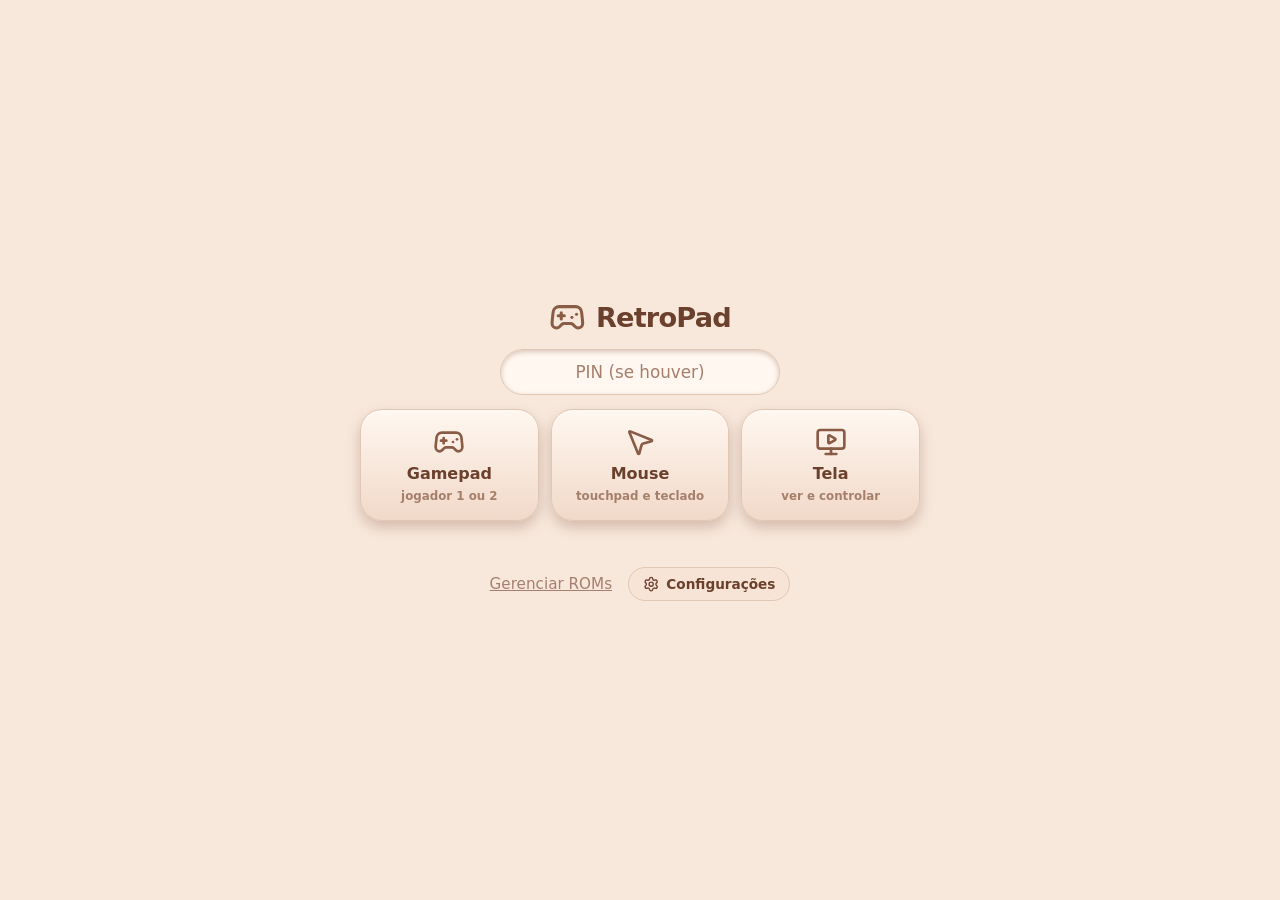
<file: static/index.html>
<!DOCTYPE html>
<html lang="pt-BR">
<head>
<meta charset="UTF-8">
<meta name="viewport" content="width=device-width, initial-scale=1, maximum-scale=1, user-scalable=no, viewport-fit=cover, interactive-widget=resizes-content">
<meta name="apple-mobile-web-app-capable" content="yes">
<meta name="theme-color" content="#f8e8dc">
<link rel="manifest" href="/static/manifest.json">
<link rel="icon" type="image/png" sizes="32x32" href="/static/icons/favicon-32.png">
<link rel="apple-touch-icon" href="/static/icons/apple-touch-icon.png">
<meta name="mobile-web-app-capable" content="yes">
<meta name="apple-mobile-web-app-title" content="RetroPad">
<meta name="apple-mobile-web-app-status-bar-style" content="black-translucent">
<link rel="stylesheet" href="/static/theme.css">
<script>try{var t=localStorage.getItem("rp_theme");if(t)document.documentElement.dataset.theme=t}catch(e){}</script>
<title>RetroPad</title>
<style>
  * { box-sizing: border-box; margin: 0; padding: 0; -webkit-tap-highlight-color: transparent; }
  html, body {
    height: 100%; background: var(--bg); color: var(--ink); font-family: var(--font);
    overflow: hidden; touch-action: none; user-select: none; -webkit-user-select: none;
  }
  button { font: inherit; color: inherit; border: 0; background: none; cursor: pointer; }
  .hidden { display: none !important; }
  .i { width: 1.2em; height: 1.2em; flex: none; vertical-align: -0.22em; pointer-events: none;
       fill: none; stroke: currentColor; stroke-width: 2; stroke-linecap: round; stroke-linejoin: round; }
  .i.fill { fill: currentColor; }

  /* Botão "macio": relevo claro, vira marrom quando pressionado */
  .soft {
    background: linear-gradient(180deg, var(--hi), var(--lo)); color: var(--ink);
    border: 1.5px solid var(--line);
    box-shadow: 0 0.7vh 1.5vh var(--shade), inset 0 1px 0 rgba(255, 255, 255, 0.55);
    touch-action: none; user-select: none; -webkit-user-select: none;
  }
  .soft.on, .soft:active {
    background: linear-gradient(180deg, var(--brown), var(--brown-d)); color: var(--on-brown);
    box-shadow: inset 0 0.7vh 1.4vh rgba(0, 0, 0, 0.3); transform: translateY(1px);
  }
  .dark { background: linear-gradient(180deg, var(--brown), var(--brown-d)); color: var(--on-brown); border-color: transparent; }
  .dark.on { filter: brightness(0.82); }

  /* ---------- Tela de entrada ---------- */
  #join {
    height: 100%; overflow-y: auto; touch-action: pan-y; text-align: center;
    display: flex; flex-direction: column; align-items: center; justify-content: center; gap: 14px;
    padding: max(16px, env(safe-area-inset-top)) 20px max(16px, env(safe-area-inset-bottom));
  }
  .logo { display: flex; align-items: center; gap: 10px; font-size: 1.7rem; font-weight: 800; letter-spacing: -0.03em; }
  .logo .i { width: 1.35em; height: 1.35em; color: var(--brown); }
  #pin {
    font: inherit; font-size: 1.05rem; padding: 12px 16px; width: min(280px, 80vw); text-align: center;
    border-radius: 999px; border: 1.5px solid var(--line); background: var(--hi); color: var(--ink);
    box-shadow: inset 0 2px 5px var(--shade); user-select: text; -webkit-user-select: text;
  }
  #pin::placeholder { color: var(--muted); }
  #pin:focus-visible, .seg button:focus-visible, .cta:focus-visible, .link-btn:focus-visible { outline: 3px solid var(--brown); outline-offset: 2px; }
  .launch { display: grid; grid-template-columns: repeat(3, minmax(0, 1fr)); gap: 12px; width: min(560px, 92vw); }
  .tile { display: flex; flex-direction: column; align-items: center; gap: 6px; padding: 16px 8px; border-radius: 22px; font-weight: 800; font-size: 1rem; }
  .tile .i { width: 2em; height: 2em; color: var(--brown); }
  .tile small { font-weight: 600; font-size: 0.74rem; color: var(--muted); line-height: 1.2; }
  .tile.on { background: linear-gradient(180deg, var(--brown), var(--brown-d)); color: var(--on-brown); }
  .tile.on .i, .tile.on small { color: var(--on-brown); }
  a.tile { text-decoration: none; color: inherit; }
  .fn-title { display: flex; align-items: center; gap: 10px; font-size: 1.25rem; font-weight: 800; }
  .fn-title .i { width: 1.5em; height: 1.5em; color: var(--brown); }
  #fn { display: flex; flex-direction: column; align-items: center; gap: 14px; }
  .who { display: flex; flex-direction: column; align-items: center; gap: 10px; }
  .who > span { font-weight: 700; color: var(--muted); font-size: 0.9rem; }
  .cta.last { outline: 3px solid color-mix(in oklab, var(--brown) 45%, transparent); outline-offset: 2px; }
  .seg { display: flex; padding: 4px; border-radius: 999px; background: var(--panel); border: 1.5px solid var(--line); box-shadow: inset 0 2px 5px var(--shade); }
  .seg button { display: inline-flex; align-items: center; gap: 8px; padding: 10px 18px; border-radius: 999px; font-weight: 700; font-size: 0.95rem; color: var(--muted); }
  .seg button.on { background: linear-gradient(180deg, var(--brown), var(--brown-d)); color: var(--on-brown); box-shadow: 0 3px 8px var(--shade); }
  .players { display: flex; gap: 14px; }
  .cta {
    display: inline-flex; align-items: center; justify-content: center; gap: 8px;
    font-weight: 800; font-size: 1.1rem; padding: 14px 26px; min-width: 140px; border-radius: 999px;
    background: linear-gradient(180deg, var(--brown), var(--brown-d)); color: var(--on-brown);
    box-shadow: 0 6px 14px var(--shade), inset 0 1px 0 rgba(255, 255, 255, 0.25);
  }
  .cta:active { transform: translateY(2px); box-shadow: inset 0 3px 8px rgba(0, 0, 0, 0.3); }
  #status { min-height: 1.2em; color: var(--danger); font-weight: 700; font-size: 0.95rem; }
  .join-links { display: flex; gap: 10px 16px; align-items: center; flex-wrap: wrap; justify-content: center; color: var(--muted); }
  .join-links a { color: var(--muted); font-size: 0.95rem; }
  .link-btn { display: inline-flex; align-items: center; gap: 7px; padding: 8px 14px; border-radius: 999px; font-weight: 700; font-size: 0.85rem; color: var(--ink); background: var(--panel); border: 1.5px solid var(--line); }
  @media (max-height: 460px) {
    #join { gap: 8px; }
    .tile { flex-direction: row; justify-content: center; padding: 10px 8px; }
    .tile small { display: none; }
    .tile .i { width: 1.5em; height: 1.5em; }
    .who { flex-direction: row; gap: 14px; }
    .logo { font-size: 1.3rem; }
    .cta { padding: 10px 24px; font-size: 1rem; }
    .seg button { padding: 8px 16px; }
  }

  /* ---------- Base do controle ---------- */
  #rotate {
    position: fixed; inset: 0; background: var(--bg); display: none; z-index: 30;
    align-items: center; justify-content: center; flex-direction: column; gap: 14px; text-align: center;
    font-size: 1.15rem; font-weight: 700; padding: 20px; color: var(--ink);
  }
  #rotate .i { width: 2.6em; height: 2.6em; color: var(--brown); }
  @media (orientation: portrait) { body.game.m-gamepad #rotate { display: flex; } }
  #pad { position: fixed; left: 0; right: 0; top: 0; height: 100%; }
  .screen { position: absolute; inset: 0; }
  #toast {
    position: fixed; left: 50%; top: 12px; transform: translateX(-50%); z-index: 40; pointer-events: none;
    background: var(--brown-d); color: var(--on-brown); padding: 7px 16px; border-radius: 999px; font-weight: 700; font-size: 0.85rem;
  }

  /* ---------- Gamepad universal (um só layout) ---------- */
  #gamepad { z-index: 1; background-image: radial-gradient(circle, var(--dot) 1px, transparent 1.4px); background-size: 3.2vh 3.2vh; }
  #gamepad > * { position: absolute; }
  .sh { display: flex; align-items: center; justify-content: center; font-weight: 800; font-size: 3.6vh; }
  .sh.l2, .sh.r2 { top: 4vh; width: 32vh; height: 10vh; border-radius: 3vh 3vh 5vh 5vh; }
  .sh.l1, .sh.r1 { top: 12.4vh; width: 30vh; height: 9vh; border-radius: 4.5vh; z-index: 1; }
  .sh.l2 { left: 5vw; } .sh.l1 { left: 4vw; }
  .sh.r2 { right: 6vw; } .sh.r1 { right: 4vw; }
  .gear { top: 2.5vh; right: 1.5vw; width: 9vh; height: 9vh; border-radius: 50%; display: flex; align-items: center; justify-content: center; z-index: 3; }
  .gear .i { width: 4.6vh; height: 4.6vh; }

  .stick {
    width: 31vh; height: 31vh; border-radius: 50%; touch-action: none;
    background: radial-gradient(circle at 50% 40%, var(--lo), var(--hi) 75%);
    border: 1.5px solid var(--line); box-shadow: inset 0 1vh 2vh var(--shade);
  }
  .stick.l { left: 3.5vw; top: 29vh; } .stick.r { right: 6vw; bottom: 3vh; }
  .stick .knob {
    position: absolute; left: 50%; top: 50%; width: 66%; height: 66%; border-radius: 50%; pointer-events: none;
    background: radial-gradient(circle at 50% 35%, #8f6450, var(--brown-d) 80%); border: 0.9vh solid var(--brown-d);
    box-shadow: 0 1vh 2vh var(--shade), inset 0 0 0 1.2vh rgba(255, 235, 220, 0.12);
    transform: translate(calc(-50% + var(--kx, 0px)), calc(-50% + var(--ky, 0px)));
  }
  .stick .knob::after { content: ''; position: absolute; inset: 18%; border-radius: 50%; background: radial-gradient(circle at 50% 30%, #a77a64, #7a4f3b); box-shadow: inset 0 0.5vh 1vh rgba(0,0,0,0.25); }
  .mini { width: 8vh; height: 8vh; border-radius: 50%; display: flex; align-items: center; justify-content: center; font-weight: 800; font-size: 2.6vh; }
  .mini.l3 { left: calc(3.5vw + 33vh); top: 53vh; } .mini.r3 { right: calc(4.5vw + 34vh); top: 55vh; }

  #dpad { left: 5vw; bottom: 3vh; width: 31vh; height: 31vh; touch-action: none; }
  #dpad .arm { position: absolute; border-radius: 2vh; pointer-events: none; }
  #dpad .arm.v { left: 33%; top: 0; width: 34%; height: 100%; }
  #dpad .arm.h { left: 0; top: 33%; width: 100%; height: 34%; }
  #dpad .arm.h { z-index: 0; }
  #dpad .cover { position: absolute; left: 31.5%; top: 31.5%; width: 37%; height: 37%; border-radius: 1.4vh; background: linear-gradient(180deg, var(--hi), var(--lo)); pointer-events: none; z-index: 1; }
  #dpad .tri { position: absolute; width: 4.2vh; height: 4.2vh; z-index: 2; color: var(--brown-d); transition: color .05s; pointer-events: none; fill: currentColor; stroke-width: 1.5; }
  #dpad .tri.on { color: var(--danger); }
  #dpad .tri.up { left: calc(50% - 2.1vh); top: 5%; } #dpad .tri.down { left: calc(50% - 2.1vh); bottom: 5%; transform: rotate(180deg); }
  #dpad .tri.left { top: calc(50% - 2.1vh); left: 5%; transform: rotate(-90deg); } #dpad .tri.right { top: calc(50% - 2.1vh); right: 5%; transform: rotate(90deg); }

  .face { right: 4.5vw; top: 31vh; display: grid; grid-template: repeat(3, 9.8vh) / repeat(3, 9.8vh); }
  .face .btn { width: 12.4vh; height: 12.4vh; place-self: center; border-radius: 50%; display: flex; align-items: center; justify-content: center; font-weight: 800; font-size: 4.4vh; }
  .face .y { grid-area: 1 / 2; } .face .x { grid-area: 2 / 1; } .face .b { grid-area: 2 / 3; } .face .a { grid-area: 3 / 2; }

  .pills { left: 50%; bottom: 4vh; transform: translateX(-50%); display: flex; gap: 3.5vh; }
  .pill { display: flex; align-items: center; justify-content: center; gap: 1.6vh; width: 27vh; height: 9vh; border-radius: 4.5vh; font-weight: 800; font-size: 3vh; letter-spacing: 0.02em; }
  .pill .i { width: 3.4vh; height: 3.4vh; }

  /* Feixe de vídeo (streaming) */
  .feed { position: absolute; inset: 0; width: 100%; height: 100%; object-fit: contain; background: #000; display: none; pointer-events: none; }
  #screenFull { z-index: 0; }
  body.stream.m-gamepad #screenFull { display: block; }
  body.live.m-gamepad #gamepad { background-image: none; background-color: transparent; }
  body.live.m-gamepad #gamepad .soft, body.live.m-gamepad .stick { opacity: 0.6; }
  body.live.m-gamepad #gamepad .soft.on { opacity: 1; }
  body.live.m-gamepad .gear { opacity: 0.9 !important; }

  /* ---------- Menu da engrenagem ---------- */
  #sheetBack { position: fixed; inset: 0; z-index: 50; background: rgba(40, 20, 10, 0.35); }
  #menu {
    position: fixed; z-index: 51; top: max(10px, env(safe-area-inset-top)); right: max(10px, env(safe-area-inset-right)); width: min(300px, 86vw);
    background: var(--bg); border: 1.5px solid var(--line); border-radius: 22px; padding: 8px; box-shadow: 0 14px 40px var(--shade);
  }
  #menu button { display: flex; align-items: center; gap: 12px; width: 100%; padding: 13px 14px; border-radius: 14px; font-weight: 700; font-size: 1rem; text-align: left; color: var(--ink); }
  #menu button:active, #menu button.on { background: var(--panel); }
  #menu button .state { margin-left: auto; font-size: 0.78rem; color: var(--muted); }
  #menu button.danger { color: var(--danger); }
  #menu hr { border: 0; border-top: 1px solid var(--line); margin: 4px 8px; }

  #settings {
    position: fixed; z-index: 52; left: 50%; top: 50%; transform: translate(-50%, -50%); width: min(400px, 92vw); max-height: 92vh; overflow-y: auto; overflow-x: hidden;
    background: var(--bg); border: 1.5px solid var(--line); border-radius: 26px; padding: 18px 18px 16px; box-shadow: 0 18px 50px var(--shade); touch-action: pan-y;
  }
  #settings .head { display: flex; align-items: center; justify-content: space-between; margin-bottom: 8px; font-size: 1.15rem; font-weight: 800; }
  #settings .head button { width: 38px; height: 38px; border-radius: 50%; display: flex; align-items: center; justify-content: center; }
  .srow { display: flex; flex-wrap: wrap; align-items: center; justify-content: space-between; gap: 8px 12px; padding: 11px 2px; border-top: 1px solid var(--line); font-weight: 700; }
  .srow.col { flex-direction: column; align-items: stretch; gap: 8px; }
  .srow b { color: var(--brown); }
  .seg.compact { flex: none; max-width: 100%; }
  .seg.compact button { padding: 7px 12px; font-size: 0.85rem; white-space: nowrap; }
  .switch { width: 54px; height: 32px; border-radius: 999px; background: var(--panel); border: 1.5px solid var(--line); box-shadow: inset 0 2px 5px var(--shade); position: relative; flex: none; }
  .switch::after { content: ''; position: absolute; top: 3px; left: 3px; width: 24px; height: 24px; border-radius: 50%; background: var(--muted); transition: transform .15s, background .15s; }
  .switch[aria-checked="true"] { background: var(--brown); }
  .switch[aria-checked="true"]::after { transform: translateX(22px); background: var(--on-brown); }
  #setSens { width: 100%; accent-color: var(--brown); }
  #settings .note { font-size: 0.78rem; color: var(--muted); margin: 6px 2px 12px; line-height: 1.4; }
  #setClear { width: 100%; min-height: 48px; border-radius: 999px; font-weight: 800; color: #fff;
    background: linear-gradient(180deg, color-mix(in oklab, var(--danger) 82%, white), var(--danger)); box-shadow: 0 6px 14px var(--shade); }
  #setClear.armed { outline: 3px solid color-mix(in oklab, var(--danger) 50%, transparent); outline-offset: 2px; }
  @media (max-height: 460px) {
    #settings { padding: 12px 14px; }
    .srow { padding: 6px 2px; }
    #settings .note { margin: 4px 2px 8px; font-size: 0.72rem; }
    #setClear { min-height: 42px; }
  }
  #streamMsg {
    position: fixed; left: 50%; top: 50%; transform: translate(-50%, -50%); z-index: 35; max-width: min(92vw, 520px);
    display: flex; align-items: center; gap: 12px; padding: 12px 14px 12px 18px; border-radius: 22px; line-height: 1.4;
    background: var(--bg); color: var(--ink); border: 1.5px solid var(--line); box-shadow: 0 10px 30px var(--shade); font-weight: 700; font-size: 0.88rem;
  }
  #streamMsg.err { background: var(--danger); color: #fff; border-color: transparent; }
  #streamMsg button { white-space: nowrap; flex: none; padding: 7px 14px; border-radius: 999px; background: var(--bg); color: var(--ink); font-weight: 800; }
  .spin { animation: spin 1s linear infinite; }
  @keyframes spin { to { transform: rotate(360deg); } }
  @media (prefers-reduced-motion: reduce) { .spin { animation: none; } }

  /* ---------- Mouse (touchpad) + teclado ---------- */
  #touchpad { display: flex; flex-direction: column; gap: 10px; padding: max(12px, env(safe-area-inset-top)) max(10px, env(safe-area-inset-right)) max(14px, env(safe-area-inset-bottom)) max(10px, env(safe-area-inset-left)); }
  #surface {
    position: relative; flex: 1; min-height: 0; overflow: hidden; touch-action: none; border-radius: 26px;
    background-color: var(--panel); border: 1.5px solid var(--line);
    background-image: radial-gradient(circle, var(--dot) 1.1px, transparent 1.6px); background-size: 3.4vh 3.4vh; background-position: 1.7vh 1.7vh;
  }
  #surface.live { background-image: none; background-color: #000; }
  #surface.stream .feed { display: block; border-radius: 25px; }
  #surface .gear2 { position: absolute; top: 10px; right: 10px; width: 40px; height: 40px; border-radius: 50%; display: flex; align-items: center; justify-content: center; z-index: 3; opacity: 0.8; }
  #fab { position: absolute; right: 14px; bottom: 14px; width: 66px; height: 66px; border-radius: 50%; display: flex; align-items: center; justify-content: center; z-index: 3; }
  #fab .i { width: 30px; height: 30px; }
  #hint { position: absolute; left: 50%; top: 45%; transform: translate(-50%, -50%); width: max-content; max-width: 80%; text-align: center; pointer-events: none;
    color: var(--muted); font-weight: 700; font-size: 0.95rem; line-height: 1.5; background: var(--panel); border-radius: 16px; padding: 8px 14px; }
  #surface.live #hint { display: none; }
  .ring { position: absolute; width: 56px; height: 56px; margin: -28px 0 0 -28px; border-radius: 50%; pointer-events: none; z-index: 2;
    border: 2.5px solid var(--brown); background: color-mix(in oklab, var(--brown) 22%, transparent); }

  /* Folha de teclas extras (aparece junto do teclado do celular) */
  #keysheet { border-radius: 22px 22px 0 0; background: var(--bg); box-shadow: 0 -6px 18px var(--shade); padding: 6px 10px 8px; margin: 0 -2px -4px; }
  #keysheet .grab { width: 54px; height: 5px; border-radius: 3px; background: var(--line); margin: 2px auto 8px; }
  .krow { display: flex; gap: 7px; margin-bottom: 7px; }
  .krow:last-child { margin-bottom: 0; }
  .krow.scroll { overflow-x: auto; touch-action: pan-x; scrollbar-width: none; }
  .krow.scroll::-webkit-scrollbar { display: none; }
  .k { flex: 1 1 0; min-width: 0; height: 44px; padding: 0 2px; overflow: hidden; border-radius: 12px; display: flex; align-items: center; justify-content: center; gap: 4px; font-weight: 700; font-size: 0.82rem; white-space: nowrap; letter-spacing: -0.02em; }
  .krow.scroll .k { flex: 0 0 56px; }
  .k .i { width: 1.25em; height: 1.25em; }
  .k.fn { flex-direction: column; gap: 0; line-height: 1.05; }
  .k.fn small { font-size: 0.58rem; font-weight: 600; opacity: 0.85; letter-spacing: -0.04em; }
  .k.wide { flex: 2 1 0; }
  #kbInput { position: fixed; left: 0; bottom: 0; width: 1px; height: 1px; opacity: 0; border: 0; padding: 0; resize: none; pointer-events: none; user-select: text; -webkit-user-select: text; }
</style>
</head>
<body>

<section id="join">
  <div class="logo"><svg class="i" aria-hidden="true"><use href="/static/lucide.svg#gamepad-2"/></svg> RetroPad</div>
  <input id="pin" type="password" inputmode="numeric" placeholder="PIN (se houver)" autocomplete="off" aria-label="PIN">

  <div class="launch" id="launch" role="group" aria-label="Como você quer usar">
    <a href="/gamepad" class="tile soft" data-route="gamepad"><svg class="i" aria-hidden="true"><use href="/static/lucide.svg#gamepad-2"/></svg>Gamepad<small>jogador 1 ou 2</small></a>
    <a href="/mouse" class="tile soft" data-route="mouse"><svg class="i" aria-hidden="true"><use href="/static/lucide.svg#mouse-pointer-2"/></svg>Mouse<small>touchpad e teclado</small></a>
    <a href="/tela" class="tile soft" data-route="tela"><svg class="i" aria-hidden="true"><use href="/static/lucide.svg#monitor-play"/></svg>Tela<small>ver e controlar</small></a>
  </div>

  <div id="fn" class="hidden">
    <div class="fn-title"><span id="fnIcon"></span><span id="fnName"></span></div>
    <div class="who hidden" id="players">
      <span>Qual jogador você é?</span>
      <div class="players">
        <button type="button" class="cta" id="p1">Jogador 1</button>
        <button type="button" class="cta" id="p2">Jogador 2</button>
      </div>
    </div>
    <button type="button" class="cta hidden" id="connect"><svg class="i" aria-hidden="true"><use href="/static/lucide.svg#log-in"/></svg> Conectar</button>
    <a href="/" class="link-btn" id="back"><svg class="i" aria-hidden="true"><use href="/static/lucide.svg#arrow-left"/></svg> Início</a>
  </div>
  <div id="status" role="status"></div>

  <div class="join-links">
    <a href="/roms">Gerenciar ROMs</a>
    <button id="openSettings" class="link-btn" type="button"><svg class="i" aria-hidden="true"><use href="/static/lucide.svg#settings"/></svg> Configurações</button>
    <button class="link-btn hidden" data-install type="button"><svg class="i" aria-hidden="true"><use href="/static/lucide.svg#download"/></svg> Instalar app</button>
  </div>
</section>

<div id="rotate"><svg class="i" aria-hidden="true"><use href="/static/lucide.svg#gamepad-2"/></svg>Gire o celular para o modo paisagem</div>
<div id="toast" class="hidden" role="status"></div>
<div id="streamMsg" class="hidden" role="status"></div>

<main id="pad" class="hidden">

  <!-- ================= GAMEPAD UNIVERSAL ================= -->
  <canvas id="screenFull" class="feed"></canvas>
  <div id="gamepad" class="screen">
    <div class="sh l2 soft dark" data-btn="l2">L2</div>
    <div class="sh l1 soft" data-btn="l">L1</div>
    <div class="sh r2 soft dark" data-btn="r2">R2</div>
    <div class="sh r1 soft" data-btn="r">R1</div>
    <button type="button" class="gear soft dark" data-open-menu aria-label="Menu"><svg class="i" aria-hidden="true"><use href="/static/lucide.svg#settings"/></svg></button>

    <div class="stick l" data-stick="l"><div class="knob"></div></div>
    <div class="mini l3 soft dark" data-btn="l3">L3</div>
    <div id="dpad" aria-label="Direcional">
      <div class="arm v soft"></div><div class="arm h soft"></div><div class="cover"></div>
      <svg class="i tri up" data-dir="up"><use href="/static/lucide.svg#triangle"/></svg>
      <svg class="i tri down" data-dir="down"><use href="/static/lucide.svg#triangle"/></svg>
      <svg class="i tri left" data-dir="left"><use href="/static/lucide.svg#triangle"/></svg>
      <svg class="i tri right" data-dir="right"><use href="/static/lucide.svg#triangle"/></svg>
    </div>

    <div class="pills">
      <div class="pill soft" data-btn="select"><svg class="i" aria-hidden="true"><use href="/static/lucide.svg#menu"/></svg>SELECT</div>
      <div class="pill soft" data-btn="start"><svg class="i fill" aria-hidden="true"><use href="/static/lucide.svg#play"/></svg>START</div>
    </div>

    <div class="face">
      <div class="btn y soft" data-btn="y">Y</div>
      <div class="btn x soft" data-btn="x">X</div>
      <div class="btn b soft" data-btn="b">B</div>
      <div class="btn a soft" data-btn="a">A</div>
    </div>
    <div class="mini r3 soft dark" data-btn="r3">R3</div>
    <div class="stick r" data-stick="r"><div class="knob"></div></div>
  </div>

  <!-- ================= MOUSE + TECLADO ================= -->
  <div id="touchpad" class="screen hidden">
    <div id="surface">
      <canvas id="screenSurf" class="feed"></canvas>
      <div id="hint"><b>Arraste</b> para mover · toque para clicar<br>dois dedos: rolar ou clique direito</div>
      <button type="button" class="gear2 soft" data-open-menu aria-label="Menu"><svg class="i" aria-hidden="true"><use href="/static/lucide.svg#settings"/></svg></button>
      <button type="button" id="fab" class="soft dark" aria-label="Teclado do celular"><svg class="i" aria-hidden="true"><use href="/static/lucide.svg#keyboard"/></svg></button>
    </div>
    <div id="keysheet" class="hidden">
      <div class="grab"></div>
      <div class="krow scroll hidden" id="frow"></div>
      <div class="krow" id="row1"></div>
      <div class="krow" id="row2"></div>
    </div>
    <textarea id="kbInput" rows="1" autocomplete="off" autocapitalize="off" autocorrect="off" spellcheck="false" enterkeyhint="send" aria-label="Entrada de texto"></textarea>
  </div>
</main>

<div id="sheetBack" class="hidden"></div>
<div id="settings" class="hidden" role="dialog" aria-label="Configurações">
  <div class="head"><span>Configurações</span><button type="button" id="setClose" class="soft" aria-label="Fechar"><svg class="i" aria-hidden="true"><use href="/static/lucide.svg#x"/></svg></button></div>
  <div class="srow"><span>Tema</span>
    <div class="seg compact" id="themeSeg" role="group" aria-label="Tema">
      <button type="button" data-theme-v="auto">Auto</button><button type="button" data-theme-v="light">Claro</button><button type="button" data-theme-v="dark">Escuro</button>
    </div></div>
  <div class="srow"><span>Vibração ao tocar</span><button type="button" id="setVib" class="switch" role="switch" aria-checked="true" aria-label="Vibração"></button></div>
  <div class="srow col"><span>Velocidade do mouse <b id="sensVal"></b></span><input type="range" id="setSens" min="0.8" max="3" step="0.1" aria-label="Velocidade do mouse"></div>
  <p class="note">Estas preferências ficam salvas neste aparelho (IndexedDB): tema, último modo e jogador, tela do sistema, vibração e velocidade do mouse. O PIN nunca é salvo.</p>
  <button type="button" id="setClear"><svg class="i" aria-hidden="true"><use href="/static/lucide.svg#trash-2"/></svg> Limpar IndexedDB</button>
</div>
<div id="menu" class="hidden" role="menu">
  <button type="button" id="mScreen"><svg class="i" aria-hidden="true"><use href="/static/lucide.svg#monitor-play"/></svg>Tela do sistema<span class="state" id="mScreenState">desligada</span></button>
  <button type="button" id="mSettings"><svg class="i" aria-hidden="true"><use href="/static/lucide.svg#settings"/></svg>Configurações</button>
  <hr>
  <button type="button" id="mExit" class="danger"><svg class="i" aria-hidden="true"><use href="/static/lucide.svg#log-out"/></svg>Sair</button>
</div>

<script src="/static/settings.js"></script>
<script>
RPConfig.load().then(() => {
  'use strict';
  const $ = (id) => document.getElementById(id);
  const joinEl = $('join'), padEl = $('pad'), statusEl = $('status'), pinEl = $('pin');
  const cfg = RPConfig;
  const ico = (name, cls = '') => `<svg class="i ${cls}" aria-hidden="true"><use href="/static/lucide.svg#${name}"/></svg>`;

  const MODES = ['gamepad', 'mouse', 'screen'];
  let mode = cfg.get('mode');
  let ws = null, player = null, retry = false, inGame = false;

  const setStatus = (text) => { statusEl.textContent = text; };
  let toastTimer = 0;
  function toast(text, ms = 1800) {
    const el = $('toast'); el.textContent = text; el.classList.remove('hidden');
    clearTimeout(toastTimer); toastTimer = setTimeout(() => el.classList.add('hidden'), ms);
  }
  const buzz = () => { try { if (cfg.get('vibrate') && navigator.vibrate) navigator.vibrate(8); } catch (_) {} };

  // ---------- Tela de entrada ----------
  // ---------- Rotas: uma por função (/gamepad, /mouse, /tela, /config) ----------
  const ROUTES = {
    '/gamepad': { mode: 'gamepad', name: 'Gamepad', icon: 'gamepad-2' },
    '/mouse': { mode: 'mouse', name: 'Mouse e teclado', icon: 'mouse-pointer-2' },
    '/tela': { mode: 'screen', name: 'Tela do sistema', icon: 'monitor-play' },
  };
  const routeOf = () => ROUTES[location.pathname.replace(/\/+$/, '')] || null;
  function navigate(path, replace) {
    if (location.pathname !== path) history[replace ? 'replaceState' : 'pushState']({}, '', path);
    render();
  }
  function paintJoin() {
    document.querySelectorAll('#players .cta').forEach((b) => b.classList.toggle('last', Number(b.id.slice(1)) === cfg.get('player')));
  }
  // Mostra o que o endereço pede: a entrada (/), a conexão de uma função ou as configurações (/config).
  function render() {
    const path = location.pathname.replace(/\/+$/, '') || '/';
    const r = routeOf();
    document.title = r ? `RetroPad · ${r.name}` : 'RetroPad';
    if (inGame && (!r || r.mode !== mode)) leaveGame(true);          // botão "voltar" do celular
    if (path === '/config') { openSettings(); } else if (!$('settings').classList.contains('hidden') && !inGame) closeSettings(true);
    $('launch').classList.toggle('hidden', !!r);
    $('fn').classList.toggle('hidden', !r);
    if (r) {
      mode = r.mode;
      $('fnIcon').innerHTML = ico(r.icon); $('fnName').textContent = r.name;
      const gp = mode === 'gamepad';
      $('players').classList.toggle('hidden', !gp);
      $('connect').classList.toggle('hidden', gp);
      paintJoin();
    }
  }
  // Mouse e Tela conectam direto (não usam jogador). O Gamepad pede para escolher Jogador 1 ou 2.
  document.querySelectorAll('#launch .tile').forEach((a) => a.addEventListener('click', (e) => {
    e.preventDefault();
    navigate(a.getAttribute('href'));
    if (mode !== 'gamepad') startJoin(null);
  }));
  $('back').addEventListener('click', (e) => { e.preventDefault(); navigate('/'); });
  $('connect').addEventListener('click', () => startJoin(null));
  window.addEventListener('popstate', render);

  // ---------- Conexão ----------
  function connect() {
    const proto = location.protocol === 'https:' ? 'wss' : 'ws';
    const sock = new WebSocket(`${proto}://${location.host}/ws`);
    ws = sock;
    ws.onopen = () => {
      const join = { t: 'join', pin: pinEl.value.trim(), mode: mode === 'gamepad' ? 'gamepad' : 'touchpad' };
      if (mode === 'gamepad') join.player = player;
      ws.send(JSON.stringify(join));
    };
    ws.onmessage = (ev) => {
      if (sock !== ws) return;
      if (typeof ev.data !== 'string') { onFrame(ev.data); return; }
      const m = JSON.parse(ev.data);
      if (m.t === 'joined') { if (!inGame) enterGame(); else { toast('Reconectado'); if (streaming) wsSend({ t: 'stream', on: true }); } }
      else if (m.t === 'stream') onStreamMsg(m);
      else if (m.t === 'error') { retry = false; setStatus(m.msg); if (inGame) leaveGame(); }
    };
    ws.onclose = () => {
      if (sock !== ws) return;   // socket antigo (já substituído): ignora
      if (inGame && retry) { toast('Reconectando…', 3000); setTimeout(connect, 1500); }
      else if (!inGame && retry) { retry = false; setStatus('Não foi possível conectar'); }
    };
  }
  function startJoin(p) {
    player = p; retry = true; setStatus('Conectando…');
    cfg.set('mode', mode); if (p) cfg.set('player', p);
    try { document.documentElement.requestFullscreen && document.documentElement.requestFullscreen(); } catch (_) {}
    connect();
  }
  $('p1').onclick = () => startJoin(1);
  $('p2').onclick = () => startJoin(2);
  const wsSend = (obj) => { if (ws && ws.readyState === WebSocket.OPEN) ws.send(JSON.stringify(obj)); };

  function enterGame() {
    inGame = true; setStatus('');
    joinEl.classList.add('hidden'); padEl.classList.remove('hidden');
    document.body.classList.add('game');
    const gp = mode === 'gamepad';
    document.body.classList.toggle('m-gamepad', gp);
    $('gamepad').classList.toggle('hidden', !gp);
    $('touchpad').classList.toggle('hidden', gp);
    fit();
    if (mode === 'screen' || cfg.get('stream')) startStream();
  }
  function leaveGame(fromRoute) {
    retry = false; inGame = false;
    pressed.clear(); lastPad = '';
    if (streaming) wsSend({ t: 'stream', on: false });   // para o vídeo antes de fechar o socket
    streaming = false; gotFrame = false; paintStream(); hideMsg(); closeMenu();
    const old = ws; ws = null;
    try { if (old) old.close(); } catch (_) {}
    kb.blur();
    padEl.classList.add('hidden'); joinEl.classList.remove('hidden');
    document.body.classList.remove('game');
    if (!fromRoute) navigate('/');
  }

  // O teclado do celular encolhe a tela: acompanhamos a área realmente visível.
  function fit() {
    const vv = window.visualViewport;
    padEl.style.height = vv ? vv.height + 'px' : '';
    padEl.style.transform = vv && vv.offsetTop ? `translateY(${vv.offsetTop}px)` : '';
  }
  if (window.visualViewport) { visualViewport.addEventListener('resize', fit); visualViewport.addEventListener('scroll', fit); }

  // ---------- Menu (engrenagem) ----------
  const openMenu = () => { $('sheetBack').classList.remove('hidden'); $('menu').classList.remove('hidden'); paintStream(); };
  function closeMenu() { $('sheetBack').classList.add('hidden'); $('menu').classList.add('hidden'); closeSettings(); }
  document.querySelectorAll('[data-open-menu]').forEach((b) => b.addEventListener('click', openMenu));
  $('sheetBack').addEventListener('click', closeMenu);
  $('mSettings').addEventListener('click', () => { closeMenu(); openSettings(); });
  $('mScreen').addEventListener('click', () => { closeMenu(); toggleStream(); });
  $('mExit').addEventListener('click', () => { closeMenu(); leaveGame(); });

  // ---------- Configurações (salvas no IndexedDB) ----------
  function paintSettings() {
    document.querySelectorAll('#themeSeg button').forEach((b) => b.classList.toggle('on', b.dataset.themeV === cfg.get('theme')));
    $('setVib').setAttribute('aria-checked', String(cfg.get('vibrate')));
    $('setSens').value = cfg.get('sensitivity');
    $('sensVal').textContent = Number(cfg.get('sensitivity')).toFixed(1) + '×';
    resetClearButton();
  }
  function openSettings() { paintSettings(); $('sheetBack').classList.remove('hidden'); $('settings').classList.remove('hidden'); }
  function closeSettings(fromRoute) {
    $('settings').classList.add('hidden'); if ($('menu').classList.contains('hidden')) $('sheetBack').classList.add('hidden'); resetClearButton();
    if (fromRoute !== true && location.pathname === '/config') navigate('/', true);
  }
  $('openSettings').addEventListener('click', () => navigate('/config'));
  $('setClose').addEventListener('click', () => closeSettings());
  document.querySelectorAll('#themeSeg button').forEach((b) => b.addEventListener('click', () => { cfg.set('theme', b.dataset.themeV); paintSettings(); }));
  $('setVib').addEventListener('click', () => { cfg.set('vibrate', !cfg.get('vibrate')); paintSettings(); buzz(); });
  $('setSens').addEventListener('input', (e) => { cfg.set('sensitivity', Number(e.target.value)); $('sensVal').textContent = Number(e.target.value).toFixed(1) + '×'; });
  // Limpar exige um segundo toque, para não apagar por engano.
  let clearTimer = 0;
  function resetClearButton() {
    clearTimeout(clearTimer); $('setClear').classList.remove('armed');
    $('setClear').innerHTML = ico('trash-2') + ' Limpar IndexedDB';
  }
  $('setClear').addEventListener('click', async () => {
    if (!$('setClear').classList.contains('armed')) {
      $('setClear').classList.add('armed'); $('setClear').innerHTML = ico('trash-2') + ' Toque de novo para apagar tudo';
      clearTimer = setTimeout(resetClearButton, 3000); return;
    }
    await cfg.clear();
    mode = cfg.get('mode'); streaming = streaming && inGame;
    $('players').classList.add('hidden'); paintJoin(); paintSettings(); toast('Dados salvos apagados');
  });

  // ---------- Gamepad ----------
  const pressed = new Set();
  const axes = { x: 0, y: 0, rx: 0, ry: 0 };
  let hat = [0, 0], lastPad = '';
  function sendPad() {
    const payload = JSON.stringify({ t: 'state', buttons: [...pressed], hat, axes });
    if (payload === lastPad) return;
    lastPad = payload;
    if (ws && ws.readyState === WebSocket.OPEN) ws.send(payload);
  }
  function holdable(el, onDown, onUp) {
    const ids = new Set();
    el.addEventListener('pointerdown', (e) => {
      e.preventDefault(); try { el.setPointerCapture(e.pointerId); } catch (_) {}
      ids.add(e.pointerId); el.classList.add('on'); buzz(); onDown();
    });
    const up = (e) => { ids.delete(e.pointerId); if (!ids.size) { el.classList.remove('on'); onUp(); } };
    el.addEventListener('pointerup', up); el.addEventListener('pointercancel', up);
  }
  document.querySelectorAll('#gamepad [data-btn]').forEach((el) => {
    const name = el.dataset.btn;
    holdable(el, () => { pressed.add(name); sendPad(); }, () => { pressed.delete(name); sendPad(); });
  });
  // D-pad: uma peça só, a direção vem de onde o dedo está (aceita diagonal e deslizar)
  const dpad = $('dpad'), tris = [...dpad.querySelectorAll('[data-dir]')];
  function dpadAt(e) {
    const r = dpad.getBoundingClientRect(), t = 0.17;
    const x = (e.clientX - r.left) / r.width - 0.5, y = (e.clientY - r.top) / r.height - 0.5;
    hat = [x < -t ? -1 : x > t ? 1 : 0, y < -t ? -1 : y > t ? 1 : 0];
    for (const d of tris) {
      const k = d.dataset.dir;
      d.classList.toggle('on', (k === 'left' && hat[0] < 0) || (k === 'right' && hat[0] > 0) || (k === 'up' && hat[1] < 0) || (k === 'down' && hat[1] > 0));
    }
    sendPad();
  }
  let dpadId = null;
  dpad.addEventListener('pointerdown', (e) => { e.preventDefault(); dpadId = e.pointerId; dpad.setPointerCapture(e.pointerId); buzz(); dpadAt(e); });
  dpad.addEventListener('pointermove', (e) => { if (e.pointerId === dpadId) dpadAt(e); });
  const dpadUp = (e) => {
    if (e.pointerId !== dpadId) return;
    dpadId = null; hat = [0, 0]; tris.forEach((d) => d.classList.remove('on')); sendPad();
  };
  dpad.addEventListener('pointerup', dpadUp); dpad.addEventListener('pointercancel', dpadUp);
  // Analógicos
  document.querySelectorAll('.stick').forEach((el) => {
    const names = el.dataset.stick === 'r' ? ['rx', 'ry'] : ['x', 'y'];
    let id = null;
    const move = (e) => {
      const r = el.getBoundingClientRect(), R = r.width / 2;
      let dx = (e.clientX - r.left - R) / R, dy = (e.clientY - r.top - R) / R;
      const len = Math.hypot(dx, dy);
      if (len > 1) { dx /= len; dy /= len; }
      el.style.setProperty('--kx', `${dx * R * 0.4}px`); el.style.setProperty('--ky', `${dy * R * 0.4}px`);
      axes[names[0]] = +dx.toFixed(2); axes[names[1]] = +dy.toFixed(2); sendPad();
    };
    el.addEventListener('pointerdown', (e) => { e.preventDefault(); id = e.pointerId; el.setPointerCapture(id); move(e); });
    el.addEventListener('pointermove', (e) => { if (e.pointerId === id) move(e); });
    const end = (e) => {
      if (e.pointerId !== id) return;
      id = null; el.style.removeProperty('--kx'); el.style.removeProperty('--ky');
      axes[names[0]] = 0; axes[names[1]] = 0; sendPad();
    };
    el.addEventListener('pointerup', end); el.addEventListener('pointercancel', end);
  });
  // Solta tudo se o app for para o segundo plano
  document.addEventListener('visibilitychange', () => {
    if (!document.hidden || mode !== 'gamepad') return;
    pressed.clear(); hat = [0, 0]; Object.keys(axes).forEach((k) => { axes[k] = 0; }); sendPad();
  });

  // ---------- Tela do sistema (streaming) ----------
  // O servidor manda um JPEG por mensagem binária; desenhamos o mais recente (quadros atrasados são descartados).
  const surfaceEl = $('surface'), cvFull = $('screenFull'), cvSurf = $('screenSurf'), msgEl = $('streamMsg');
  let streaming = false, gotFrame = false, decoding = false, pending = null;
  function showMsg(text, error) {
    msgEl.className = error ? 'err' : '';
    msgEl.innerHTML = `${ico(error ? 'monitor-off' : 'loader-circle', error ? '' : 'spin')}<span></span>`;
    msgEl.lastChild.textContent = text;
    if (error) {
      const b = document.createElement('button'); b.type = 'button'; b.textContent = 'Tentar de novo';
      b.onclick = () => startStream(); msgEl.append(b);
    }
  }
  const hideMsg = () => msgEl.classList.add('hidden');
  function paintStream() {
    const live = streaming && gotFrame;
    document.body.classList.toggle('stream', streaming);
    document.body.classList.toggle('live', live);
    surfaceEl.classList.toggle('stream', streaming);
    surfaceEl.classList.toggle('live', live);
    $('mScreen').classList.toggle('on', streaming);
    $('mScreenState').textContent = streaming ? 'ligada' : 'desligada';
    $('mScreen').firstElementChild.outerHTML = ico(streaming ? 'monitor-off' : 'monitor-play');
  }
  function startStream() {
    if (!inGame) return;
    streaming = true; gotFrame = false; cfg.set('stream', true);
    showMsg('Carregando a tela do sistema…'); msgEl.classList.remove('hidden');
    paintStream(); wsSend({ t: 'stream', on: true });
  }
  function stopStream() {
    streaming = false; gotFrame = false; cfg.set('stream', false);
    wsSend({ t: 'stream', on: false }); hideMsg(); paintStream();
  }
  const toggleStream = () => (streaming ? stopStream() : startStream());
  function onStreamMsg(m) {
    if (m.state === 'error') { streaming = false; gotFrame = false; paintStream(); showMsg(m.msg || 'Falha na transmissão', true); msgEl.classList.remove('hidden'); }
  }
  function onFrame(blob) {
    if (!streaming) return;
    if (decoding) { pending = blob; return; }
    decoding = true;
    createImageBitmap(blob).then((bmp) => {
      const cv = mode === 'gamepad' ? cvFull : cvSurf;
      if (cv.width !== bmp.width || cv.height !== bmp.height) { cv.width = bmp.width; cv.height = bmp.height; }
      cv.getContext('2d').drawImage(bmp, 0, 0);
      if (bmp.close) bmp.close();
      if (!gotFrame) { gotFrame = true; hideMsg(); paintStream(); }
    }).catch(() => {}).finally(() => {
      decoding = false;
      if (pending) { const next = pending; pending = null; onFrame(next); }
    });
  }
  // Fechou a aba ou saiu do app: avisa o servidor para parar o vídeo antes da conexão cair.
  window.addEventListener('pagehide', () => { if (streaming) wsSend({ t: 'stream', on: false }); });

  // ---------- Touchpad ----------
  const surface = surfaceEl;
  const sens = () => cfg.get('sensitivity');   // velocidade do cursor
  const TAP_MS = 230, TAP_PX = 9, DRAG_GAP_MS = 320;
  let mx = 0, my = 0, sv = 0, raf = 0;    // acumuladores enviados a cada quadro
  const touches = new Map();              // id -> {x, y, sx, sy, t, moved}
  let lastTap = 0, dragging = false, twoMoved = false, twoStart = 0;

  function flush() {
    raf = 0;
    const dx = Math.round(mx), dy = Math.round(my), v = Math.trunc(sv);
    if (dx || dy) { wsSend({ t: 'move', dx, dy }); mx -= dx; my -= dy; }
    if (v) { wsSend({ t: 'scroll', v }); sv -= v; }
  }
  const queue = () => { if (!raf) raf = requestAnimationFrame(flush); };
  const click = (b, down) => wsSend({ t: 'click', b, down });
  const tapClick = (b) => { click(b, true); click(b, false); };

  const rings = new Map();
  function ring(id, x, y) {
    let el = rings.get(id);
    if (!el) { el = document.createElement('div'); el.className = 'ring'; surface.appendChild(el); rings.set(id, el); }
    const r = surface.getBoundingClientRect();
    el.style.left = (x - r.left) + 'px'; el.style.top = (y - r.top) + 'px';
  }
  function unring(id) { const el = rings.get(id); if (el) { el.remove(); rings.delete(id); } }

  surface.addEventListener('pointerdown', (e) => {
    if (e.target.closest('button')) return;      // engrenagem e botão de teclado têm o próprio toque
    e.preventDefault(); surface.setPointerCapture(e.pointerId);
    const now = performance.now();
    touches.set(e.pointerId, { x: e.clientX, y: e.clientY, sx: e.clientX, sy: e.clientY, t: now, moved: false });
    ring(e.pointerId, e.clientX, e.clientY);
    if (touches.size === 1) {
      // toque, e logo em seguida encostar e arrastar = segurar o botão (arrastar janelas, selecionar texto)
      if (now - lastTap < DRAG_GAP_MS) { dragging = true; click('left', true); }
    } else if (touches.size === 2) { twoMoved = false; twoStart = now; }
  });
  surface.addEventListener('pointermove', (e) => {
    const p = touches.get(e.pointerId); if (!p) return;
    const dx = e.clientX - p.x, dy = e.clientY - p.y;
    p.x = e.clientX; p.y = e.clientY;
    if (Math.hypot(p.x - p.sx, p.y - p.sy) > TAP_PX) p.moved = true;
    ring(e.pointerId, e.clientX, e.clientY);
    if (touches.size === 1) {
      if (!p.moved) return;                    // ignora tremida do dedo parado
      mx += dx * sens(); my += dy * sens(); queue();
    } else if (touches.size === 2) {
      if (p.moved) twoMoved = true;
      sv += dy / 14 / 2; queue();              // média dos dois dedos; o conteúdo acompanha os dedos
    }
  });
  function surfaceEnd(e) {
    const p = touches.get(e.pointerId); if (!p) return;
    const now = performance.now(), n = touches.size;
    touches.delete(e.pointerId); unring(e.pointerId);
    if (n === 1) {
      if (dragging) { dragging = false; click('left', false); lastTap = 0; }
      else if (e.type === 'pointerup' && !p.moved && now - p.t < TAP_MS) { tapClick('left'); lastTap = now; }
    } else if (n === 2 && e.type === 'pointerup' && !twoMoved && now - twoStart < TAP_MS + 100) {
      tapClick('right');                       // toque com dois dedos = clique direito
    }
  }
  surface.addEventListener('pointerup', surfaceEnd); surface.addEventListener('pointercancel', surfaceEnd);

  // ---------- Teclado do celular + teclas extras ----------
  const kb = $('kbInput'), sheet = $('keysheet');
  const mods = new Set();                  // modificadores "armados" para a próxima tecla
  const takeMods = () => {
    const m = [...mods]; mods.clear();
    document.querySelectorAll('#keysheet [data-mod]').forEach((b) => b.classList.remove('on'));
    return m;
  };
  const WIN = '<svg class="i fill" viewBox="0 0 24 24" aria-hidden="true" style="stroke:none"><path d="M3 5.5l7.5-1v7H3zM11.5 4.3L21 3v8.5h-9.5zM3 12.5h7.5v7L3 18.5zM11.5 12.5H21V21l-9.5-1.3z"/></svg>';
  const ROW1 = [['key', 'esc', 'Esc'], ['key', 'tab', 'Tab'], ['key', 'home', 'Home'], ['key', 'end', 'End'],
    ['key', 'pageup', 'PgUp'], ['key', 'pagedown', 'PgDn'], ['key', 'insert', 'Ins'], ['fn']];
  const ROW2 = [['mod', 'meta', WIN], ['mod', 'ctrl', 'Ctrl'], ['mod', 'alt', 'Alt'], ['mod', 'shift', ico('arrow-big-up') + 'Shift', 'wide'],
    ['key', 'left', ico('arrow-left')], ['key', 'down', ico('arrow-down')], ['key', 'up', ico('arrow-up')], ['key', 'right', ico('arrow-right')]];
  function addKey(parent, [kind, name, label, extra]) {
    const b = document.createElement('button');
    b.type = 'button';
    // preventDefault no pointerdown impede o botão de roubar o foco, então o teclado do celular não fecha
    b.addEventListener('pointerdown', (e) => e.preventDefault());
    if (kind === 'fn') {
      b.className = 'k fn soft dark'; b.innerHTML = 'Fn<small>F1–F12</small>';
      b.addEventListener('click', () => { buzz(); $('frow').classList.toggle('hidden'); b.classList.toggle('on', !$('frow').classList.contains('hidden')); });
    } else {
      b.className = 'k soft' + (extra ? ' ' + extra : ''); b.innerHTML = label;
      if (kind === 'mod') {
        b.dataset.mod = name;
        b.addEventListener('click', () => { buzz(); mods.has(name) ? mods.delete(name) : mods.add(name); b.classList.toggle('on', mods.has(name)); });
      } else b.addEventListener('click', () => { buzz(); wsSend({ t: 'key', key: name, mods: takeMods() }); });
    }
    parent.appendChild(b);
  }
  ROW1.forEach((k) => addKey($('row1'), k));
  ROW2.forEach((k) => addKey($('row2'), k));
  for (let n = 1; n <= 12; n++) addKey($('frow'), ['key', 'f' + n, 'F' + n]);

  const FAB_ICON = (open) => ico(open ? 'x' : 'keyboard');
  $('fab').addEventListener('click', () => { if (document.activeElement === kb) kb.blur(); else { resetKb(); kb.focus(); } });
  let blurTimer = 0;
  kb.addEventListener('focus', () => {
    clearTimeout(blurTimer); sheet.classList.remove('hidden'); $('fab').innerHTML = FAB_ICON(true); $('hint').classList.add('hidden');
  });
  kb.addEventListener('blur', () => {
    blurTimer = setTimeout(() => { sheet.classList.add('hidden'); $('fab').innerHTML = FAB_ICON(false); $('hint').classList.remove('hidden'); }, 120);
  });

  // O que o usuário digita vira texto no PC. O campo guarda alguns caracteres invisíveis
  // para que o Backspace tenha o que apagar e a gente consiga enviá-lo ao PC.
  const SENTINEL = '​'.repeat(8);
  let last = SENTINEL, composing = false;
  function resetKb() { kb.value = SENTINEL; last = SENTINEL; try { kb.setSelectionRange(SENTINEL.length, SENTINEL.length); } catch (_) {} }
  kb.addEventListener('compositionstart', () => { composing = true; });
  kb.addEventListener('compositionend', () => { composing = false; setTimeout(resetKb, 0); });
  kb.addEventListener('input', () => {
    const v = kb.value;
    let p = 0; const m = Math.min(v.length, last.length);
    while (p < m && v[p] === last[p]) p++;            // trecho que não mudou
    const back = last.length - p;                      // caracteres apagados (ou trocados pela correção)
    const text = v.slice(p).replace(/​/g, '');
    last = v;
    if (back || text) wsSend({ t: 'text', back, text, mods: takeMods() });
    if (!composing) resetKb();
  });
  // Teclado físico (ou Bluetooth) ligado ao celular: teclas que não geram texto
  const PHYS = { ArrowUp: 'up', ArrowDown: 'down', ArrowLeft: 'left', ArrowRight: 'right', Escape: 'esc', Tab: 'tab',
    Delete: 'delete', Home: 'home', End: 'end', PageUp: 'pageup', PageDown: 'pagedown', Insert: 'insert' };
  kb.addEventListener('keydown', (e) => {
    const name = PHYS[e.key] || (/^F([1-9]|1[0-2])$/.test(e.key) ? e.key.toLowerCase() : null);
    if (!name) return;
    e.preventDefault(); wsSend({ t: 'key', key: name, mods: takeMods() });
  });

  render();
  paintStream();
});
</script>
<script src="/static/pwa.js" defer></script>
</body>
</html>
</file>
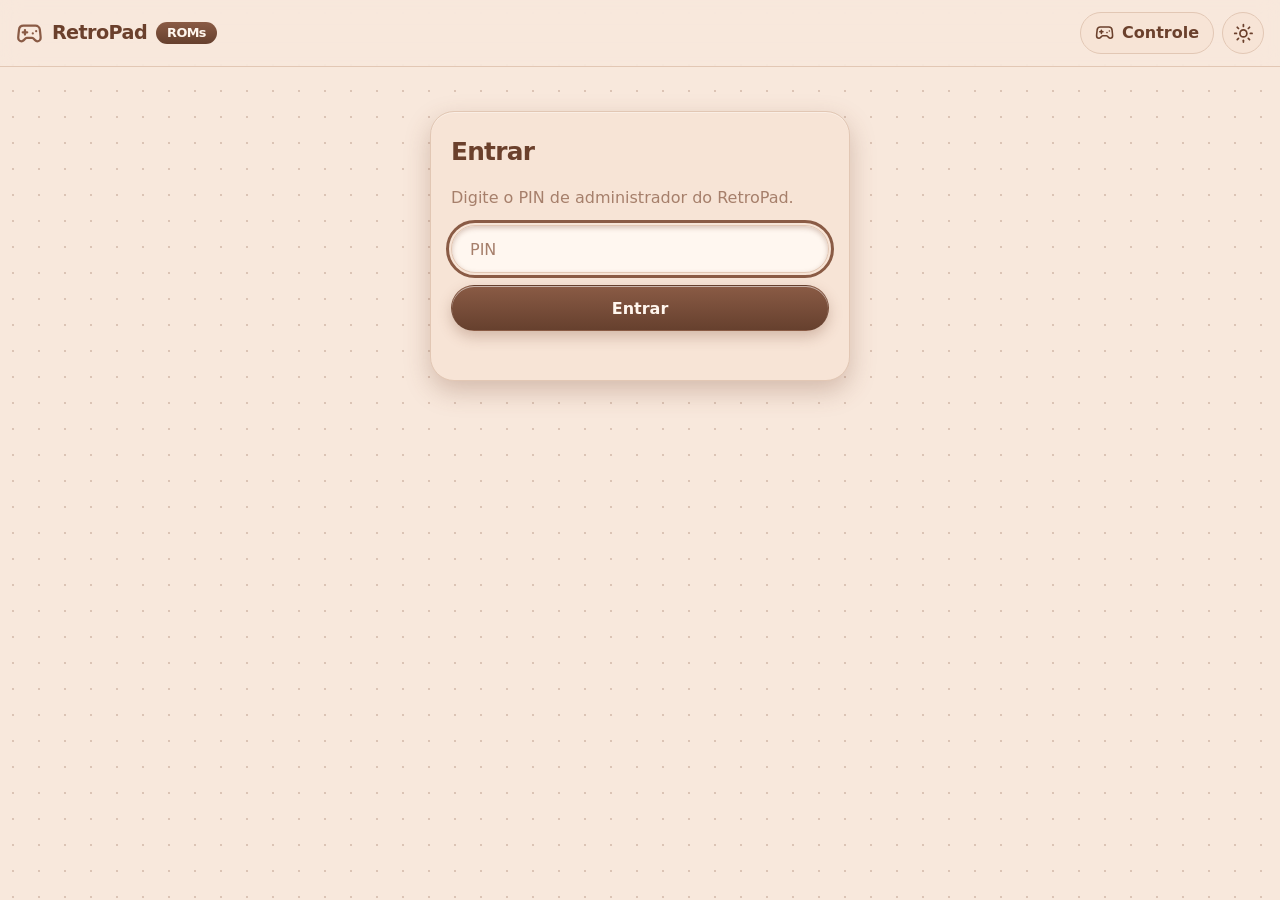
<file: static/admin.html>
<!DOCTYPE html>
<html lang="pt-BR">
<head>
<meta charset="UTF-8">
<meta name="viewport" content="width=device-width, initial-scale=1, viewport-fit=cover">
<meta name="theme-color" content="#f8e8dc">
<title>RetroPad · ROMs</title>
<link rel="manifest" href="/static/manifest.json">
<link rel="icon" type="image/png" sizes="32x32" href="/static/icons/favicon-32.png">
<link rel="apple-touch-icon" href="/static/icons/apple-touch-icon.png">
<meta name="mobile-web-app-capable" content="yes">
<meta name="apple-mobile-web-app-title" content="RetroPad">
<meta name="apple-mobile-web-app-status-bar-style" content="black-translucent">
<link rel="stylesheet" href="/static/theme.css">
<link rel="stylesheet" href="/static/admin.css">
</head>
<body>

<header class="top">
  <a class="brand" href="/roms"><svg class="i" aria-hidden="true"><use href="/static/lucide.svg#gamepad-2"/></svg>RetroPad <span>ROMs</span></a>
  <div class="top-actions">
    <button class="btn ghost hidden" data-install type="button"><svg class="i" aria-hidden="true"><use href="/static/lucide.svg#download"/></svg><span class="lbl">Instalar</span></button>
    <a class="btn ghost" href="/"><svg class="i" aria-hidden="true"><use href="/static/lucide.svg#gamepad-2"/></svg><span class="lbl">Controle</span></a>
    <button class="btn ghost icon" id="theme" type="button" aria-label="Alternar tema"></button>
  </div>
</header>

<main id="app">

  <!-- Entrada com PIN -->
  <section id="login" class="card narrow hidden">
    <h1>Entrar</h1>
    <p class="muted">Digite o PIN de administrador do RetroPad.</p>
    <form id="login-form">
      <input id="pin" type="password" inputmode="numeric" autocomplete="current-password" placeholder="PIN" required>
      <button class="btn primary" type="submit">Entrar</button>
    </form>
    <p id="login-msg" class="msg error" role="alert"></p>
  </section>

  <!-- Sistemas e espaço livre -->
  <section id="systems" class="hidden">
    <div class="card" id="disk">
      <div class="row between"><strong><svg class="i" aria-hidden="true"><use href="/static/lucide.svg#hard-drive"/></svg> Cartão SD</strong><span id="disk-text" class="muted"></span></div>
      <div class="meter"><div id="disk-bar"></div></div>
      <p id="tunnel" class="muted small hidden"></p>
    </div>
    <h1>Sistemas</h1>
    <div id="systems-list" class="grid"></div>
  </section>

  <!-- ROMs de um sistema -->
  <section id="roms" class="hidden">
    <div class="row">
      <a class="btn ghost" id="back" href="/roms"><svg class="i" aria-hidden="true"><use href="/static/lucide.svg#arrow-left"/></svg><span>Sistemas</span></a>
    </div>
    <h1 id="roms-title"></h1>

    <div class="card" id="sendcard">
      <div id="drop" class="drop" tabindex="0">
        <svg class="i big" aria-hidden="true"><use href="/static/lucide.svg#cloud-upload"/></svg>
        <b>Arraste os jogos para cá</b>
        <span class="muted">Centenas de arquivos de uma vez, ou uma pasta inteira</span>
        <div class="row wrap center">
          <label class="btn primary file"><svg class="i" aria-hidden="true"><use href="/static/lucide.svg#upload"/></svg><span>Escolher arquivos</span><input id="file" type="file" multiple></label>
          <label class="btn file"><svg class="i" aria-hidden="true"><use href="/static/lucide.svg#folder-open"/></svg><span>Escolher pasta</span><input id="folder" type="file" webkitdirectory multiple></label>
        </div>
      </div>
      <p class="muted small" id="accepted"></p>
      <p class="muted small" id="disk-mini"></p>

      <!-- Painel de envio: progresso total em cima, progresso do arquivo atual embaixo -->
      <div id="uploader" class="uploader hidden" aria-live="polite">
        <div class="up-head">
          <div class="up-count"><b id="upCount">0/0</b><span id="upLabel" class="muted">enviados</span></div>
          <button class="btn small ghost" id="upCancel" type="button"><svg class="i" aria-hidden="true"><use href="/static/lucide.svg#x"/></svg><span>Cancelar</span></button>
          <button class="btn small ghost hidden" id="upClose" type="button"><svg class="i" aria-hidden="true"><use href="/static/lucide.svg#check"/></svg><span>Fechar</span></button>
        </div>
        <div class="bar big" role="progressbar" aria-label="Progresso total" aria-valuemin="0" aria-valuemax="100"><div id="upBar"></div></div>
        <div class="up-meta muted"><span id="upBytes"></span><span id="upSpeed"></span><span id="upEta"></span></div>
        <div class="chips"><span class="chip ok hidden" id="upOk"></span><span class="chip skip hidden" id="upSkip"></span><span class="chip err hidden" id="upErr"></span></div>
        <div class="up-now" id="upNow">
          <div class="name" id="upName"></div>
          <div class="state muted" id="upState"></div>
          <div class="bar"><div id="upItemBar"></div></div>
        </div>
        <ul class="recent" id="upRecent"></ul>
        <details class="fails hidden" id="upFails">
          <summary><span id="upFailTitle"></span></summary>
          <ul id="upFailList"></ul>
          <button class="btn small" id="upRetry" type="button"><svg class="i" aria-hidden="true"><use href="/static/lucide.svg#refresh-cw"/></svg><span>Tentar de novo as que falharam</span></button>
        </details>
      </div>
    </div>

    <div class="card">
      <div class="row between wrap"><p class="muted small" id="count" style="margin:0"></p></div>
      <div class="searchbox"><svg class="i" aria-hidden="true"><use href="/static/lucide.svg#search"/></svg><input id="filter" type="search" placeholder="Buscar pelo nome…" autocomplete="off"></div>
      <ul id="roms-list" class="list"></ul>
      <p id="roms-empty" class="empty hidden"></p>
    </div>
  </section>
</main>

<dialog id="dlg">
  <form method="dialog" id="dlg-form">
    <h2 id="dlg-title"></h2>
    <p id="dlg-text"></p>
    <input id="dlg-input" class="hidden" type="text" autocomplete="off">
    <label id="dlg-check-wrap" class="check hidden"><input type="checkbox" id="dlg-check"><span id="dlg-check-text"></span></label>
    <div class="row end">
      <button class="btn ghost" value="cancel" type="submit" id="dlg-cancel">Cancelar</button>
      <button class="btn primary" value="ok" type="submit" id="dlg-ok">OK</button>
    </div>
  </form>
</dialog>

<div id="dropveil" class="hidden"><svg class="i big" aria-hidden="true"><use href="/static/lucide.svg#cloud-upload"/></svg><b>Solte para enviar</b></div>
<div id="toast" role="status" aria-live="polite"></div>

<script src="/static/settings.js"></script>
<script src="/static/app.js"></script>
<script src="/static/pwa.js" defer></script>
</body>
</html>
</file>
<file: static/theme.css>
/* RetroPad - tema (pêssego no claro, chocolate no escuro). Fonte única do visual.
 *
 * É usado pelo controle (index.html) e pelo gerenciador de ROMs (admin.html + admin.css).
 * Para mudar o visual do app inteiro, edite só as variáveis abaixo.
 *
 * Modo escuro: automático pelo sistema; <html data-theme="light|dark"> força um dos dois.
 */

  :root {
    --bg: #f8e8dc; --panel: #f7e4d6; --line: #e2c7b4; --ink: #6b402c; --muted: #a67f6b;
    --brown: #8a5b45; --brown-d: #66402e; --on-brown: #fff6ee;
    --hi: #fff7f0; --lo: #f1d9c9; --dot: rgba(138, 91, 69, 0.26); --shade: rgba(120, 70, 45, 0.28);
    --danger: #b4432f; --ok: #6f9a55;
    --font: ui-sans-serif, system-ui, -apple-system, "Segoe UI", Roboto, "Helvetica Neue", sans-serif;
    color-scheme: light;
  }
  @media (prefers-color-scheme: dark) {
    :root:not([data-theme="light"]) {
      --bg: #231710; --panel: #2c1d15; --line: #4a3326; --ink: #f2d9c8; --muted: #b68f78;
      --brown: #c68e72; --brown-d: #a8725a; --on-brown: #2a1810;
      --hi: #4e3a2e; --lo: #3a2a20; --dot: rgba(242, 217, 200, 0.2); --shade: rgba(0, 0, 0, 0.5);
      --danger: #e07a64; --ok: #9bc27d; color-scheme: dark;
    }
  }
  :root[data-theme="dark"] {
    --bg: #231710; --panel: #2c1d15; --line: #4a3326; --ink: #f2d9c8; --muted: #b68f78;
    --brown: #c68e72; --brown-d: #a8725a; --on-brown: #2a1810;
    --hi: #4e3a2e; --lo: #3a2a20; --dot: rgba(242, 217, 200, 0.2); --shade: rgba(0, 0, 0, 0.5);
    --danger: #e07a64; --ok: #9bc27d; color-scheme: dark;
  }


/* Utilidades compartilhadas */
.hidden { display: none !important; }
.i { width: 1.2em; height: 1.2em; flex: none; vertical-align: -0.22em; pointer-events: none;
     fill: none; stroke: currentColor; stroke-width: 2; stroke-linecap: round; stroke-linejoin: round; }
.i.fill { fill: currentColor; }
</file>
<file: static/admin.css>
/* Componentes do gerenciador de ROMs. Só usa as variáveis do theme.css (mesmo visual do controle). */
* { box-sizing: border-box; -webkit-tap-highlight-color: transparent; }
html { background: var(--bg); }
body {
  margin: 0; min-height: 100vh; color: var(--ink); font-family: var(--font); line-height: 1.45;
  background-color: var(--bg);
  background-image: radial-gradient(circle, var(--dot) 1px, transparent 1.5px); background-size: 26px 26px;
  padding: env(safe-area-inset-top) env(safe-area-inset-right) env(safe-area-inset-bottom) env(safe-area-inset-left);
}
h1 { font-size: 1.55rem; margin: 18px 0 14px; letter-spacing: -0.03em; }
h2 { margin: 0 0 8px; font-size: 1.2rem; }
a { color: inherit; }
.muted { color: var(--muted); }
.small { font-size: 0.85rem; margin: 10px 0 0; }
.msg { min-height: 1.3em; margin: 10px 0 0; font-weight: 700; }
.msg.error { color: var(--danger); }

main { max-width: 760px; margin: 0 auto; padding: 20px 16px 56px; }
.row { display: flex; align-items: center; gap: 10px; }
.row.between { justify-content: space-between; }
.row.wrap { flex-wrap: wrap; }
.row.end { justify-content: flex-end; margin-top: 18px; }

/* Topo */
.top {
  position: sticky; top: 0; z-index: 5; display: flex; align-items: center; justify-content: space-between; gap: 10px;
  padding: 12px 16px; background: color-mix(in oklab, var(--bg) 88%, transparent); backdrop-filter: blur(10px);
  border-bottom: 1.5px solid var(--line);
}
.brand { display: inline-flex; align-items: center; gap: 9px; font-weight: 800; font-size: 1.2rem; text-decoration: none; letter-spacing: -0.03em; }
.brand .i { width: 1.4em; height: 1.4em; color: var(--brown); }
.brand span { background: linear-gradient(180deg, var(--brown), var(--brown-d)); color: var(--on-brown); padding: 2px 11px; border-radius: 999px; font-size: 0.8rem; }
.top-actions { display: flex; gap: 8px; }

/* Cartões */
.card {
  background: var(--panel); border: 1.5px solid var(--line); border-radius: 24px;
  box-shadow: 0 10px 26px var(--shade), inset 0 1px 0 rgba(255, 255, 255, 0.35); padding: 18px 20px; margin-bottom: 20px;
}
.card.narrow { max-width: 420px; margin: 24px auto; }
.card.narrow h1 { margin-top: 4px; }

/* Botões em relevo (iguais aos do controle) */
.btn {
  display: inline-flex; align-items: center; justify-content: center; gap: 8px;
  font: inherit; font-weight: 700; cursor: pointer; text-decoration: none; color: var(--ink);
  min-height: 46px; padding: 8px 20px; border-radius: 999px;
  background: linear-gradient(180deg, var(--hi), var(--lo)); border: 1.5px solid var(--line);
  box-shadow: 0 6px 14px var(--shade), inset 0 1px 0 rgba(255, 255, 255, 0.55);
  transition: transform 0.06s, box-shadow 0.06s;
}
.btn:active { transform: translateY(2px); box-shadow: inset 0 3px 8px rgba(0, 0, 0, 0.25); }
.btn:focus-visible, input:focus-visible { outline: 3px solid var(--brown); outline-offset: 2px; }
.btn.primary { background: linear-gradient(180deg, var(--brown), var(--brown-d)); color: var(--on-brown); border-color: transparent; }
.btn.danger { background: linear-gradient(180deg, color-mix(in oklab, var(--danger) 82%, white), var(--danger)); color: #fff; border-color: transparent; }
.btn.ghost { box-shadow: none; min-height: 40px; padding: 4px 14px; background: var(--panel); }
.btn.icon { padding: 4px 0; width: 42px; min-height: 42px; }
.btn.icon .i { width: 1.3rem; height: 1.3rem; }
.btn.small { min-height: 40px; padding: 4px 14px; font-size: 0.9rem; box-shadow: 0 4px 10px var(--shade), inset 0 1px 0 rgba(255, 255, 255, 0.55); }
.btn.file input { position: absolute; width: 1px; height: 1px; opacity: 0; pointer-events: none; }
.btn.file { position: relative; }

input[type="text"], input[type="password"], input[type="search"] {
  width: 100%; font: inherit; min-height: 48px; padding: 8px 18px; color: var(--ink);
  background: var(--hi); border: 1.5px solid var(--line); border-radius: 999px; box-shadow: inset 0 2px 5px var(--shade);
}
input::placeholder { color: var(--muted); }
#login-form { display: grid; gap: 12px; margin-top: 12px; }

/* Espaço em disco */
.meter { height: 16px; margin-top: 12px; border-radius: 999px; background: var(--hi); border: 1.5px solid var(--line); box-shadow: inset 0 2px 5px var(--shade); overflow: hidden; }
.meter > div { height: 100%; width: 0; background: linear-gradient(180deg, var(--brown), var(--brown-d)); border-radius: 999px; transition: width 0.3s; }
.meter.low > div { background: linear-gradient(180deg, color-mix(in oklab, var(--danger) 82%, white), var(--danger)); }

/* Sistemas */
.grid { display: grid; grid-template-columns: repeat(auto-fill, minmax(210px, 1fr)); gap: 16px; }
.sys {
  text-align: left; font: inherit; color: inherit; cursor: pointer; display: grid; gap: 4px; align-content: start; min-height: 92px;
  padding: 16px 20px; border-radius: 22px; background: linear-gradient(180deg, var(--hi), var(--lo)); border: 1.5px solid var(--line);
  box-shadow: 0 8px 18px var(--shade), inset 0 1px 0 rgba(255, 255, 255, 0.55);
}
.sys:active { transform: translateY(2px); box-shadow: inset 0 3px 8px rgba(0, 0, 0, 0.25); }
.sys b { font-size: 1.05rem; display: flex; align-items: center; gap: 8px; }
.sys b .i { color: var(--brown); }
.sys.unconfigured { opacity: 0.6; }

/* Área de soltar arquivos */
.drop {
  display: flex; flex-direction: column; align-items: center; gap: 8px; text-align: center; padding: 26px 16px 20px;
  border: 2px dashed var(--line); border-radius: 22px; background: var(--hi); box-shadow: inset 0 2px 8px var(--shade);
  transition: border-color 0.15s, background 0.15s;
}
.drop:hover, .drop:focus-visible { border-color: var(--brown); outline: none; }
.drop .i.big { width: 3rem; height: 3rem; color: var(--brown); }
.drop b { font-size: 1.15rem; }
.drop .row.center { justify-content: center; margin-top: 8px; }
.drop.disabled { opacity: 0.5; pointer-events: none; }
.btn span { pointer-events: none; }

/* Véu que aparece ao arrastar arquivos por cima da página */
#dropveil {
  position: fixed; inset: 0; z-index: 40; display: flex; flex-direction: column; align-items: center; justify-content: center; gap: 10px;
  background: color-mix(in oklab, var(--bg) 82%, var(--brown)); border: 4px dashed var(--brown); margin: 12px; border-radius: 28px;
  font-size: 1.4rem; color: var(--brown-d); pointer-events: none;
}
#dropveil .i.big { width: 4.5rem; height: 4.5rem; }

/* Painel de envio: total em cima, arquivo atual embaixo */
.uploader { margin-top: 18px; padding-top: 16px; border-top: 1.5px dashed var(--line); display: grid; gap: 10px; }
.up-head { display: flex; align-items: center; justify-content: space-between; gap: 10px; }
.up-count { display: flex; align-items: baseline; gap: 10px; }
.up-count b { font-size: 1.9rem; letter-spacing: -0.03em; font-variant-numeric: tabular-nums; }
.bar { height: 12px; border-radius: 999px; overflow: hidden; background: var(--hi); border: 1.5px solid var(--line); box-shadow: inset 0 2px 4px var(--shade); }
.bar > div { height: 100%; width: 0; background: var(--ok); border-radius: 999px; transition: width 0.12s linear; }
.bar.big { height: 22px; }
.bar.big > div { background: linear-gradient(180deg, var(--brown), var(--brown-d)); }
.bar.big.finished > div { background: linear-gradient(180deg, color-mix(in oklab, var(--ok) 70%, white), var(--ok)); }
.up-meta { display: flex; flex-wrap: wrap; gap: 4px 16px; font-size: 0.85rem; font-variant-numeric: tabular-nums; }
.chips { display: flex; flex-wrap: wrap; gap: 8px; }
.chip { padding: 3px 12px; border-radius: 999px; font-weight: 700; font-size: 0.82rem; border: 1.5px solid var(--line); background: var(--hi); }
.chip.ok { color: var(--ok); } .chip.err { color: var(--danger); } .chip.skip { color: var(--muted); }
.up-now { padding: 10px 14px; border-radius: 16px; border: 1.5px solid var(--line); background: var(--hi); box-shadow: inset 0 2px 4px var(--shade); display: grid; gap: 4px; }
.up-now .name { font-weight: 700; overflow-wrap: anywhere; }
.up-now .state { font-size: 0.85rem; font-variant-numeric: tabular-nums; }
.recent { list-style: none; margin: 0; padding: 0; display: grid; gap: 4px; font-size: 0.85rem; }
.recent li { display: flex; align-items: center; gap: 8px; overflow-wrap: anywhere; }
.recent li.ok { color: var(--ok); } .recent li.err { color: var(--danger); } .recent li.skip { color: var(--muted); }
.recent li span { color: var(--ink); opacity: 0.85; }
.fails summary { cursor: pointer; font-weight: 700; color: var(--danger); }
.fails ul { list-style: none; margin: 8px 0; padding: 0; display: grid; gap: 4px; font-size: 0.85rem; max-height: 220px; overflow: auto; }

/* Lista de ROMs */
.searchbox { position: relative; margin-top: 10px; }
.searchbox .i { position: absolute; left: 16px; top: 50%; transform: translateY(-50%); color: var(--muted); }
.searchbox input { padding-left: 44px; }
.list { list-style: none; margin: 8px 0 0; padding: 0; }
.list li { display: grid; grid-template-columns: auto 1fr; gap: 6px 14px; align-items: center; padding: 12px 0; border-top: 1.5px dashed var(--line); }
.list li:first-child { border-top: 0; }
.list li.more { display: block; text-align: center; }
.rom-ico { position: relative; width: 46px; height: 52px; display: flex; align-items: center; justify-content: center; color: var(--brown); }
.rom-ico .i { width: 46px; height: 52px; stroke-width: 1.4; }
.rom-ico span { position: absolute; bottom: 9px; font-size: 0.55rem; font-weight: 800; letter-spacing: 0.02em; }
.list .name { font-weight: 700; overflow-wrap: anywhere; }
.list .meta { color: var(--muted); font-size: 0.85rem; }
.list .actions { grid-column: 1 / -1; display: flex; gap: 8px; }
.empty { text-align: center; padding: 24px 8px; color: var(--muted); font-weight: 700; }
.check { display: flex; align-items: center; gap: 10px; margin-top: 14px; font-weight: 600; font-size: 0.92rem; }
.check input { width: 20px; height: 20px; accent-color: var(--brown); flex: none; }

/* Diálogo e aviso */
dialog {
  width: min(92vw, 440px); padding: 22px 24px; color: var(--ink); background: var(--bg);
  border: 1.5px solid var(--line); border-radius: 26px; box-shadow: 0 20px 50px var(--shade);
}
dialog::backdrop { background: rgb(40 20 10 / 0.5); }
dialog p { overflow-wrap: anywhere; }
dialog input { margin-top: 12px; }
#toast { position: fixed; left: 16px; right: 16px; bottom: calc(16px + env(safe-area-inset-bottom)); display: grid; gap: 8px; justify-items: center; pointer-events: none; z-index: 20; }
#toast div {
  max-width: 520px; padding: 11px 20px; font-weight: 700; border-radius: 999px;
  background: linear-gradient(180deg, var(--brown), var(--brown-d)); color: var(--on-brown); box-shadow: 0 8px 20px var(--shade);
}
#toast div.err { background: linear-gradient(180deg, color-mix(in oklab, var(--danger) 82%, white), var(--danger)); color: #fff; }

/* Ícones Lucide (o estilo base vem do theme.css) */
.btn .i, .sys .i, .brand .i { vertical-align: middle; }
#disk strong { display: inline-flex; align-items: center; gap: 8px; white-space: nowrap; }
#disk .row { flex-wrap: wrap; row-gap: 2px; }

@media (min-width: 560px) {
  .list li { grid-template-columns: auto 1fr auto; }
  .list .actions { grid-column: auto; }
}
@media (prefers-reduced-motion: reduce) { * { transition: none !important; } }

@media (max-width: 480px) { .top .lbl { display: none; } .top .btn.ghost { padding: 4px 11px; } .brand { font-size: 1.05rem; } }
</file>
